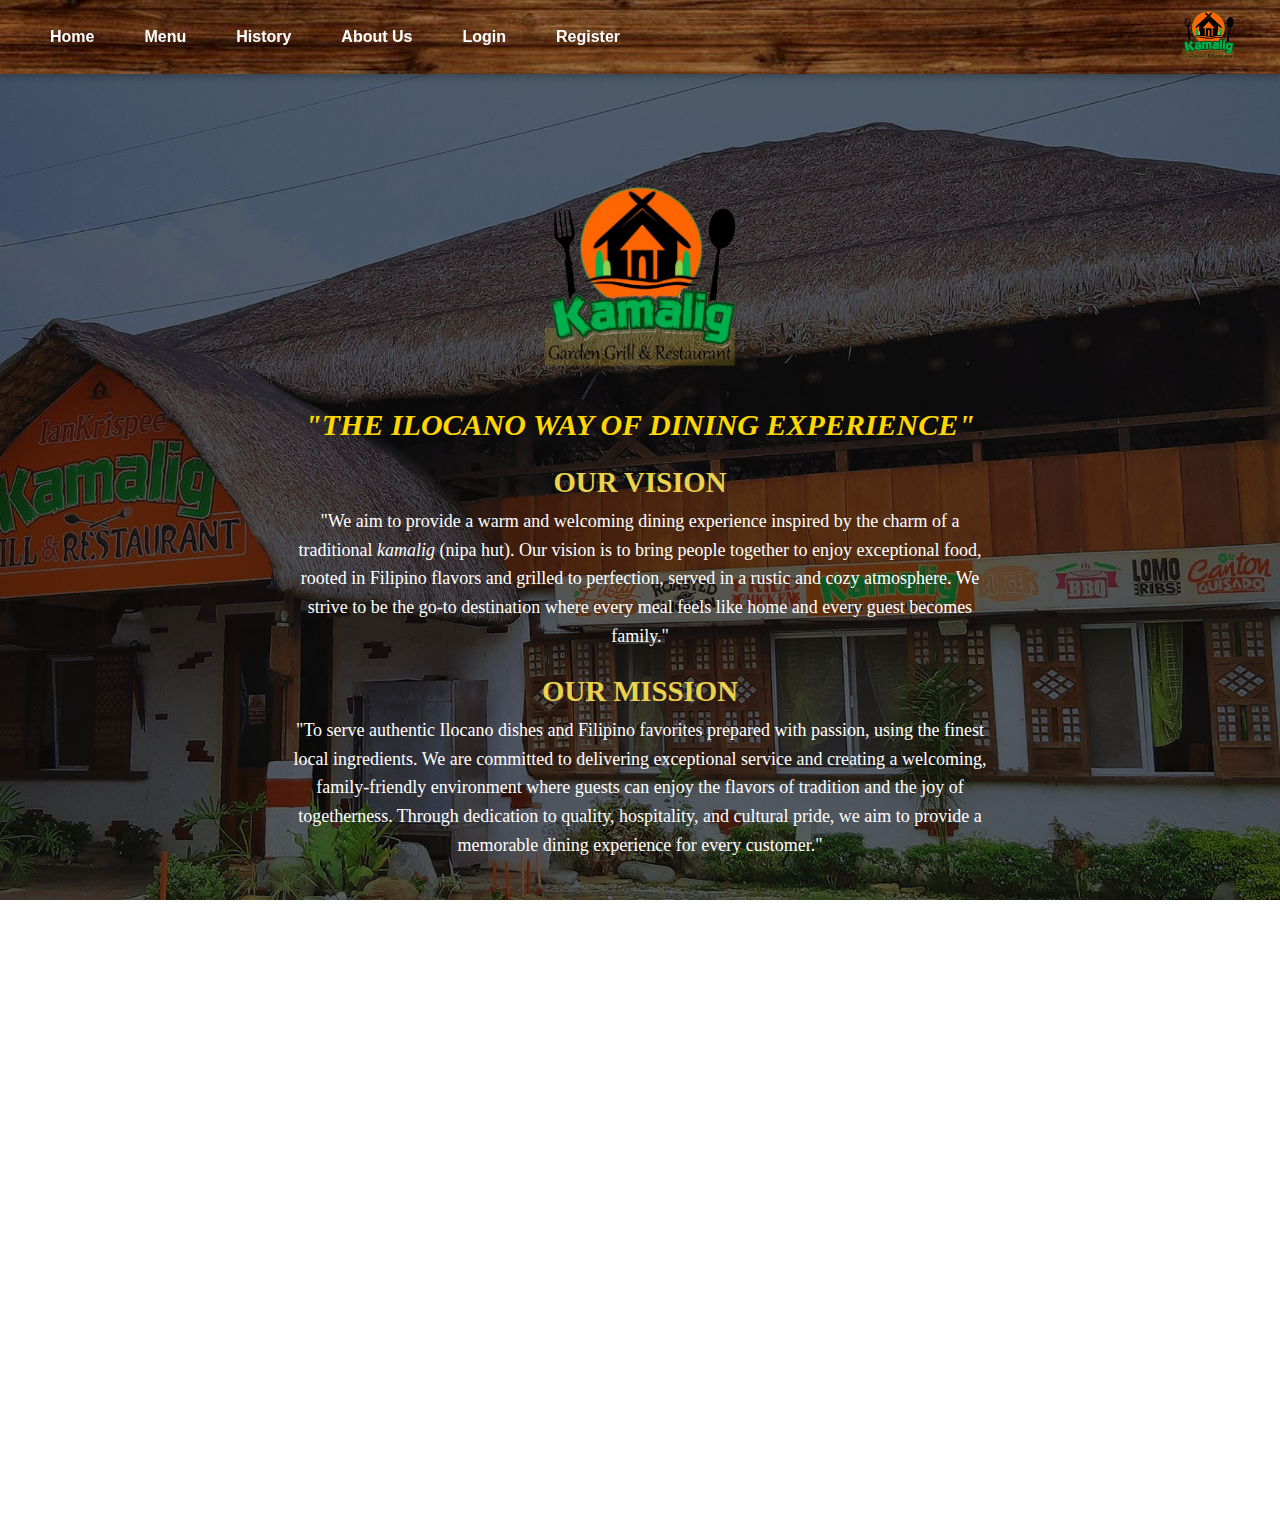
<file: index.html>
<!DOCTYPE html>
<html lang="en">
<head>
    <meta charset="UTF-8">
    <meta name="viewport" content="width=device-width, initial-scale=1.0">
    <title>Kamalig</title>
    <link rel="stylesheet" href="index.css">
</head>
<body>
    <header>
        <nav class="navbar">
            <input type="checkbox" id="menu-toggle">
            <label for="menu-toggle" class="hamburger">
                <div></div>
                <div></div>
                <div></div>
            </label>
            <ul class="nav-links">
                <li><a href="index.html">Home</a></li>
                <li><a href="menu.html">Menu</a></li>
                <li><a href="history.html">History</a></li>
                <li><a href="about.html">About Us</a></li>
                <li><a href="login.html">Login</a></li>
                <li><a href="register.html">Register</a></li>
            </ul>
            <div class="logo">
                <a href="https://www.google.co.id/maps/place/Kamalig+Garden+Grill+%26+Restaurant/">
                    <img src="IMAGES/KAMALIG-removebg-preview(1)(1).png" alt="Restaurant Logo">
                </a>
            </div>
        </nav>
    </header>
    
    <section class="hero">
        <div class="overlay">
            <img src="IMAGES/KAMALIG-removebg-preview(1)(1).png" alt="Restaurant Name and Logo" class="hero-image">
            <h1>"THE ILOCANO WAY OF DINING EXPERIENCE"</h1>
            <div class="vision-section">
                <h2>OUR VISION</h2>
                <p>
                    "We aim to provide a warm and welcoming dining experience 
                    inspired by the charm of a traditional <em>kamalig</em> (nipa hut). Our vision is to bring people 
                    together to enjoy exceptional food, rooted in Filipino flavors and grilled to perfection, 
                    served in a rustic and cozy atmosphere. We strive to be the go-to destination where every 
                    meal feels like home and every guest becomes family."
                </p>
            </div>
            <div class="vision-section">
                <h2>OUR MISSION</h2>
                <p>
                    "To serve authentic Ilocano dishes and Filipino favorites prepared with passion, using the finest local ingredients. We are committed to delivering exceptional service and creating a welcoming, family-friendly environment where guests can enjoy the flavors of tradition and the joy of togetherness. Through dedication to quality, hospitality, and cultural pride, we aim to provide a memorable dining experience for every customer."
                </p>
            </div>
        </div>
    </section>
    
    <footer>
        <div class="footer-content">
            <div class="footer-info">
                <p><strong>Contact Us</strong></p>
                <p>Address: Brgy. 1 San Lorenzo 2900 Laoag City, Philippines</p>
                <p>Phone: +63 995 518 3951 </p>
                <p>Email: kamaliggrill.com</p>
            </div>
            <div class="footer-social">
                <p><strong>Follow Us:</strong></p>
                <a href="https://www.facebook.com/KamaligGrill" target="_blank">Facebook</a> 
                <a href="https://www.instagram.com/kamalig_restaurant" target="_blank">Instagram</a>
                <a href="https://twitter.com" target="_blank">Twitter</a>
            </div>
            <div class="footer-hours">
                <p><strong>Open Hours:</strong></p>
                <p>Monday: 9 AM - 10 PM</p>
                <p>Tuesday: 9 AM - 10 PM</p>
                <p>Wednesday: 9 AM - 10 PM</p>
                <p>Thursday: 9 AM - 10 PM</p>
                <p>Friday: 9 AM - 10 PM</p>
                <p>Saturday: 10 AM - 11 PM</p>
                <p>Sunday: 10 AM - 11 PM</p>
            </div>
        </div>
    </footer>
</body>
</html>
</file>
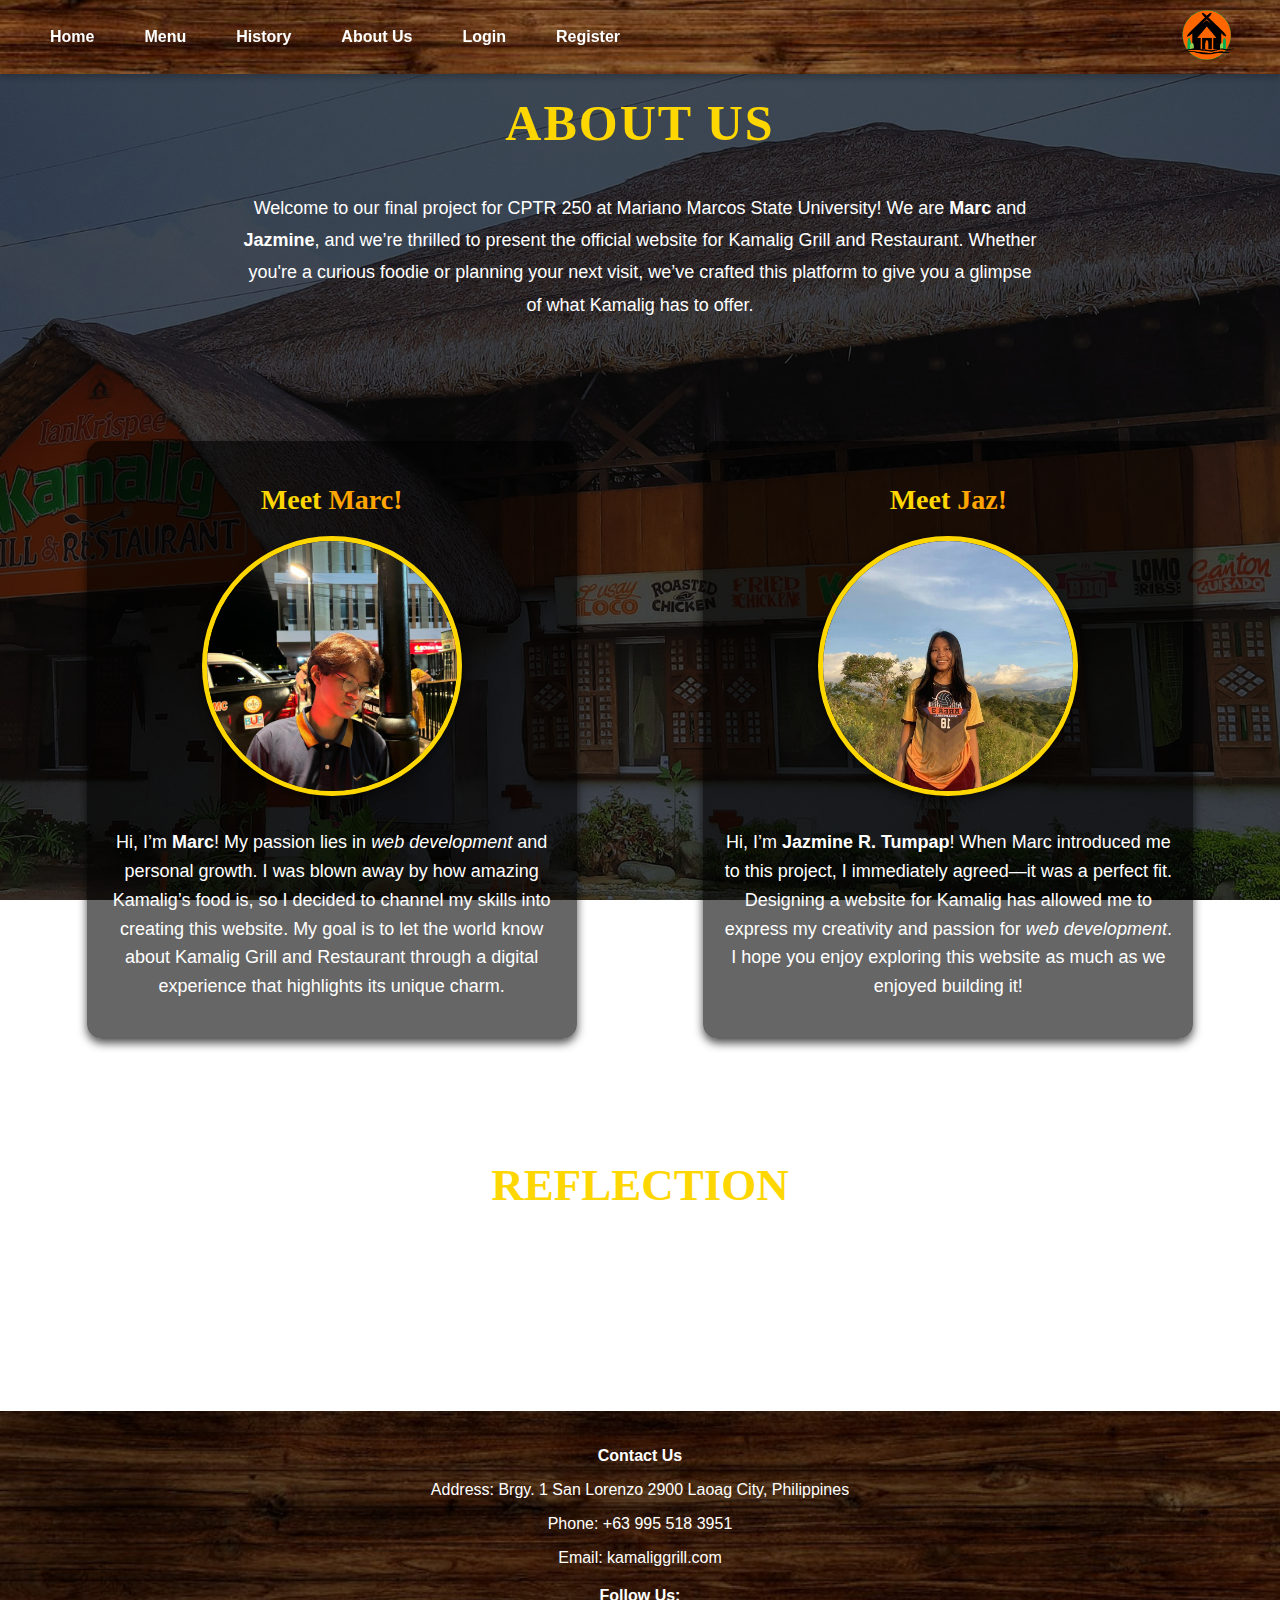
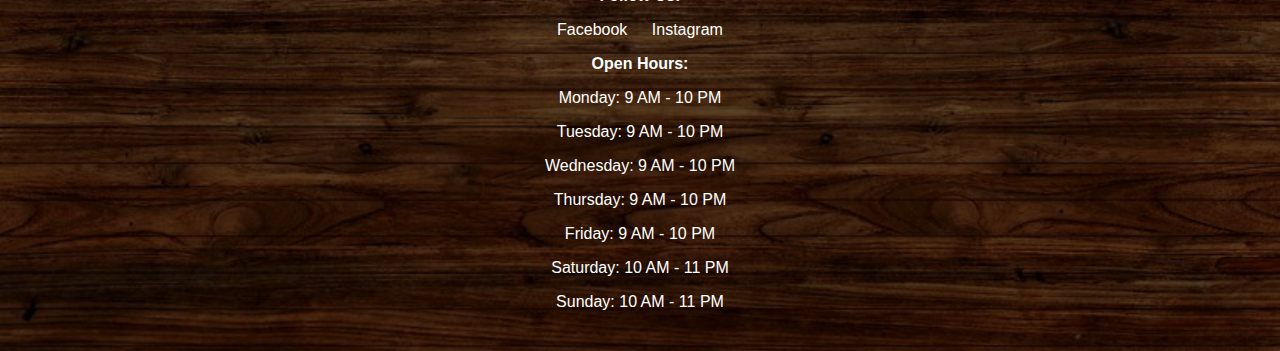
<file: about.html>
<!DOCTYPE html>
<html lang="en">
<head>
    <meta charset="UTF-8">
    <meta name="viewport" content="width=device-width, initial-scale=1.0">
    <title>Kamalig</title>
    <link rel="stylesheet" href="about.css">
</head>
<body>
    <header>
        <nav class="navbar">
                <input type="checkbox" id="menu-toggle">
                <label for="menu-toggle" class="hamburger">
                    <div></div>
                    <div></div>
                    <div></div>
                </label>
            <ul class="nav-links">
                <li><a href="index.html">Home</a></li>
                <li><a href="menu.html">Menu</a></li>
                <li><a href="history.html">History</a></li>
                <li><a href="about.html">About Us</a></li>
                <li><a href="login.html">Login</a></li>
                <li><a href="register.html">Register</a></li>
            </ul>
            <div class="logo">
                <a href="https://www.google.co.id/maps/place/Kamalig"><img src="IMAGES/277777641_347951120684507_4276833218557410685_n.png" alt="Restaurant Logo"></a>
            </div>
        </nav>
    </header>

    <section class="head">
        <h1>ABOUT US</h1>
        <p>Welcome to our final project for CPTR 250 at Mariano Marcos State University! We are <strong>Marc</strong> and <strong>Jazmine</strong>, and we’re thrilled to present the official website for <span>Kamalig Grill and Restaurant</span>. Whether you're a curious foodie or planning your next visit, we’ve crafted this platform to give you a glimpse of what Kamalig has to offer.</p>
    </section>
    
    <section class="pics">
        <div class="pics-text">
            <h2>Meet <span>Marc!</span></h2>
            <div class="pics-img">
                <img src="IMAGES/developer marc.jpg" alt="Photo of Marc">
            </div>
            <p>Hi, I’m <strong>Marc</strong>! My passion lies in <em>web development</em> and personal growth. I was blown away by how amazing Kamalig’s food is, so I decided to channel my skills into creating this website. My goal is to let the world know about Kamalig Grill and Restaurant through a digital experience that highlights its unique charm.</p>
        </div>
        <div class="pics-text">
            <h2>Meet <span>Jaz!</span></h2>
            <div class="pics-img">
                <img src="IMAGES/developer jaz.jpg" alt="Photo of Jazmine">
            </div>
            <p>Hi, I’m <strong>Jazmine R. Tumpap</strong>! When Marc introduced me to this project, I immediately agreed—it was a perfect fit. Designing a website for Kamalig has allowed me to express my creativity and passion for <em>web development</em>. I hope you enjoy exploring this website as much as we enjoyed building it!</p>
        </div>
    </section>
    
    <section class="reflect">
        <h1>REFLECTION</h1>
        <p>Throughout this project, we discovered the value of teamwork, creativity, and problem-solving. It gave us an opportunity to combine our ideas and skills into something meaningful. We poured our hearts into this project, and we hope you see that reflected in the final result!</p>
        <p>Thank you for visiting our site! <strong>Explore</strong>, enjoy, and let us know what you think!</p>
    </section>
    
    <footer>
        <div class="footer-content">
            <div class="footer-info">
                <p><strong>Contact Us</strong></p>
                <p>Address: Brgy. 1 San Lorenzo 2900 Laoag City, Philippines</p>
                <p>Phone: +63 995 518 3951 </p>
                <p>Email: kamaliggrill.com</p>
            </div>
            <div class="footer-social">
                <p><strong>Follow Us:</strong></p>
                <a href="https://www.facebook.com/KamaligGrill" target="_blank">Facebook</a> 
                <a href="https://www.instagram.com/kamalig_restaurant?utm_source=ig_web_button_share_sheet&igsh=ZDNlZDc0MzIxNw==" target="_blank">Instagram</a>
                
            </div>
            <div class="footer-hours">
                <p><strong>Open Hours:</strong></p>
                <p>Monday: 9 AM - 10 PM</p>
                <p>Tuesday: 9 AM - 10 PM</p>
                <p>Wednesday: 9 AM - 10 PM</p>
                <p>Thursday: 9 AM - 10 PM</p>
                <p>Friday: 9 AM - 10 PM</p>
                <p>Saturday: 10 AM - 11 PM</p>
                <p>Sunday: 10 AM - 11 PM</p>
            </div>
        </div>
    </footer>
</body>
</html>
</file>
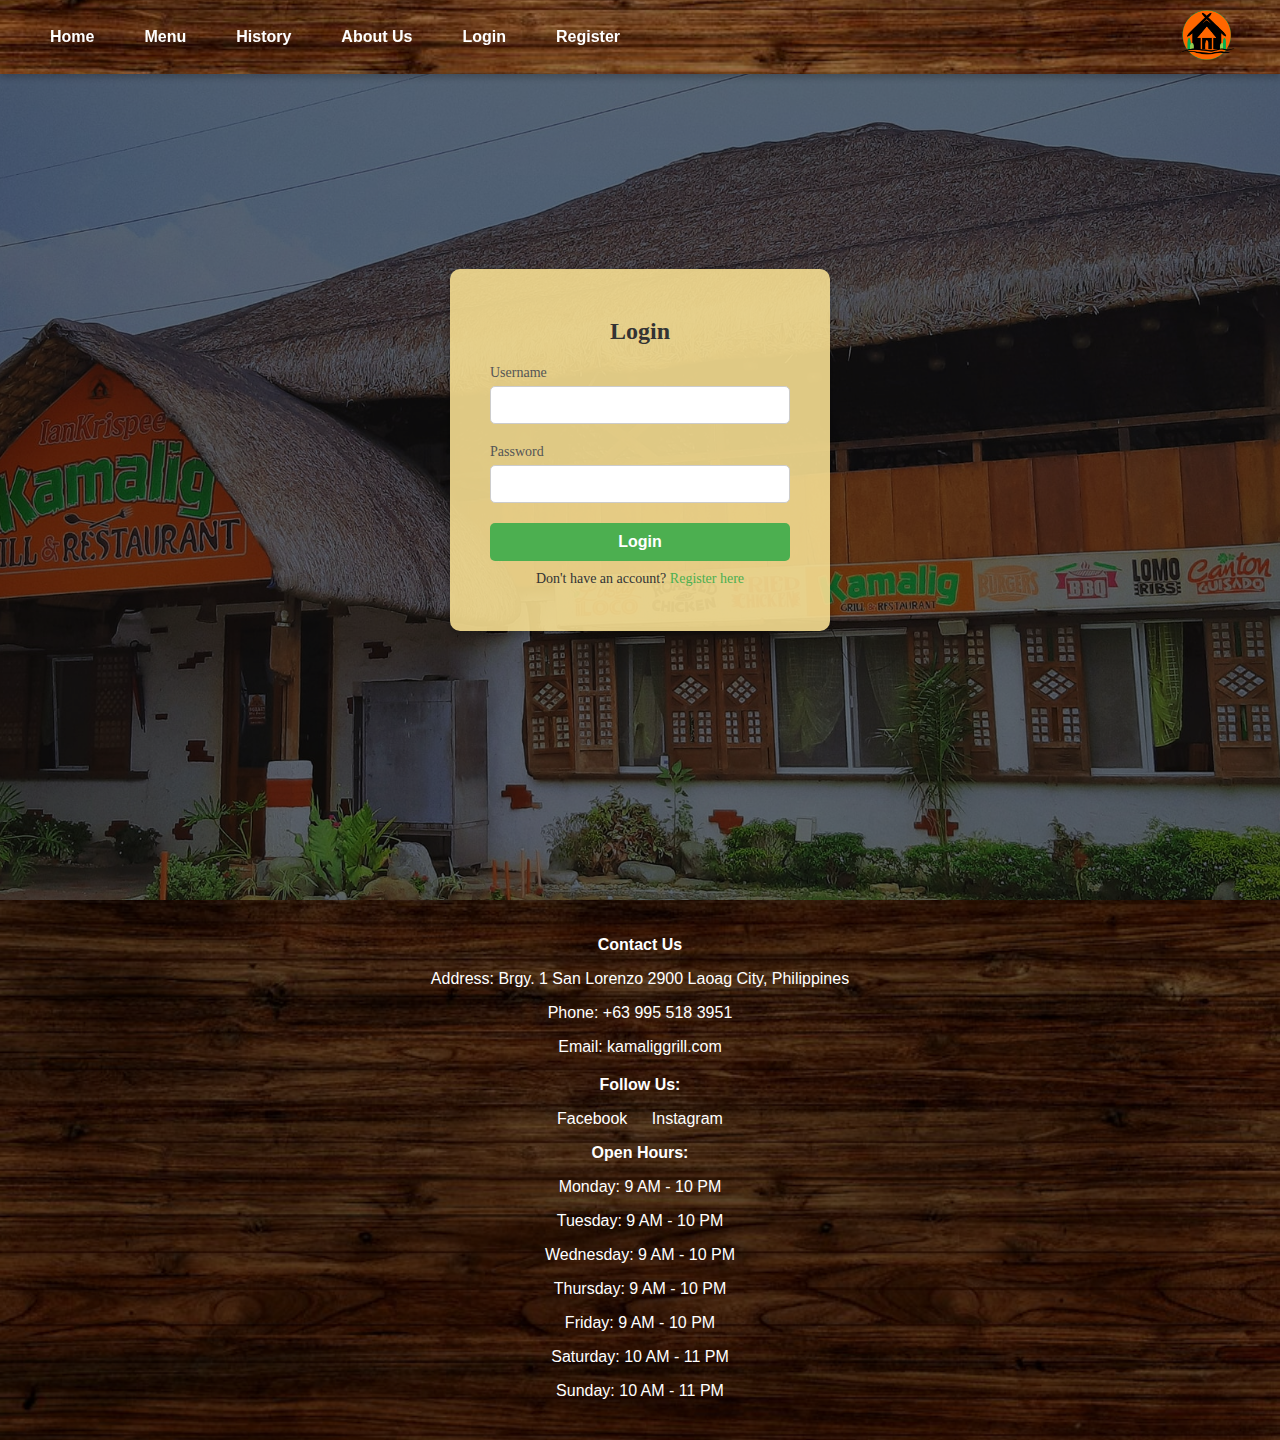
<file: login.html>
<!DOCTYPE html>
<html lang="en">
<head>
    <meta charset="UTF-8">
    <meta name="viewport" content="width=device-width, initial-scale=1.0">
    <title>Login - Kamalig</title>
    <link rel="stylesheet" href="login.css">
</head>
<body>
    <header>
        <nav class="navbar">
            <input type="checkbox" id="menu-toggle">
            <label for="menu-toggle" class="hamburger">
                <div></div>
                <div></div>
                <div></div>
            </label>
            <ul class="nav-links">
                <li><a href="index.html">Home</a></li>
                <li><a href="menu.html">Menu</a></li>
                <li><a href="history.html">History</a></li>
                <li><a href="about.html">About Us</a></li>
                <li><a href="login.html">Login</a></li>
                <li><a href="register.html">Register</a></li>
            </ul>
            <div class="logo">
                <a href="https://www.google.co.id/maps/place/Kamalig"><img src="IMAGES/277777641_347951120684507_4276833218557410685_n.png" alt="Restaurant Logo"></a>
            </div>
        </nav>
    </header>

    <section class="login-container">
        <div class="login-box">
            <h2>Login</h2>
            <form action="#" method="POST">
                <div class="input-box">
                    <label for="username">Username</label>
                    <input type="text" id="username" name="username">
                </div>
                <div class="input-box">
                    <label for="password">Password</label>
                    <input type="password" id="password" name="password">
                </div>
                <button type="submit" class="login-btn">Login</button>
                <p class="register-link">Don't have an account? <a href="register.html">Register here</a></p>
            </form>
        </div>
    </section>

    <footer>
        <div class="footer-content">
            <div class="footer-info">
                <p><strong>Contact Us</strong></p>
                <p>Address: Brgy. 1 San Lorenzo 2900 Laoag City, Philippines</p>
                <p>Phone: +63 995 518 3951 </p>
                <p>Email: kamaliggrill.com</p>
            </div>
            <div class="footer-social">
                <p><strong>Follow Us:</strong></p>
                <a href="https://www.facebook.com/KamaligGrill" target="_blank">Facebook</a> 
                <a href="https://www.instagram.com/kamalig_restaurant?utm_source=ig_web_button_share_sheet&igsh=ZDNlZDc0MzIxNw==" target="_blank">Instagram</a>
                
            </div>
            <div class="footer-hours">
                <p><strong>Open Hours:</strong></p>
                <p>Monday: 9 AM - 10 PM</p>
                <p>Tuesday: 9 AM - 10 PM</p>
                <p>Wednesday: 9 AM - 10 PM</p>
                <p>Thursday: 9 AM - 10 PM</p>
                <p>Friday: 9 AM - 10 PM</p>
                <p>Saturday: 10 AM - 11 PM</p>
                <p>Sunday: 10 AM - 11 PM</p>
            </div>
        </div>
    </footer>
</body>
</html>
</file>
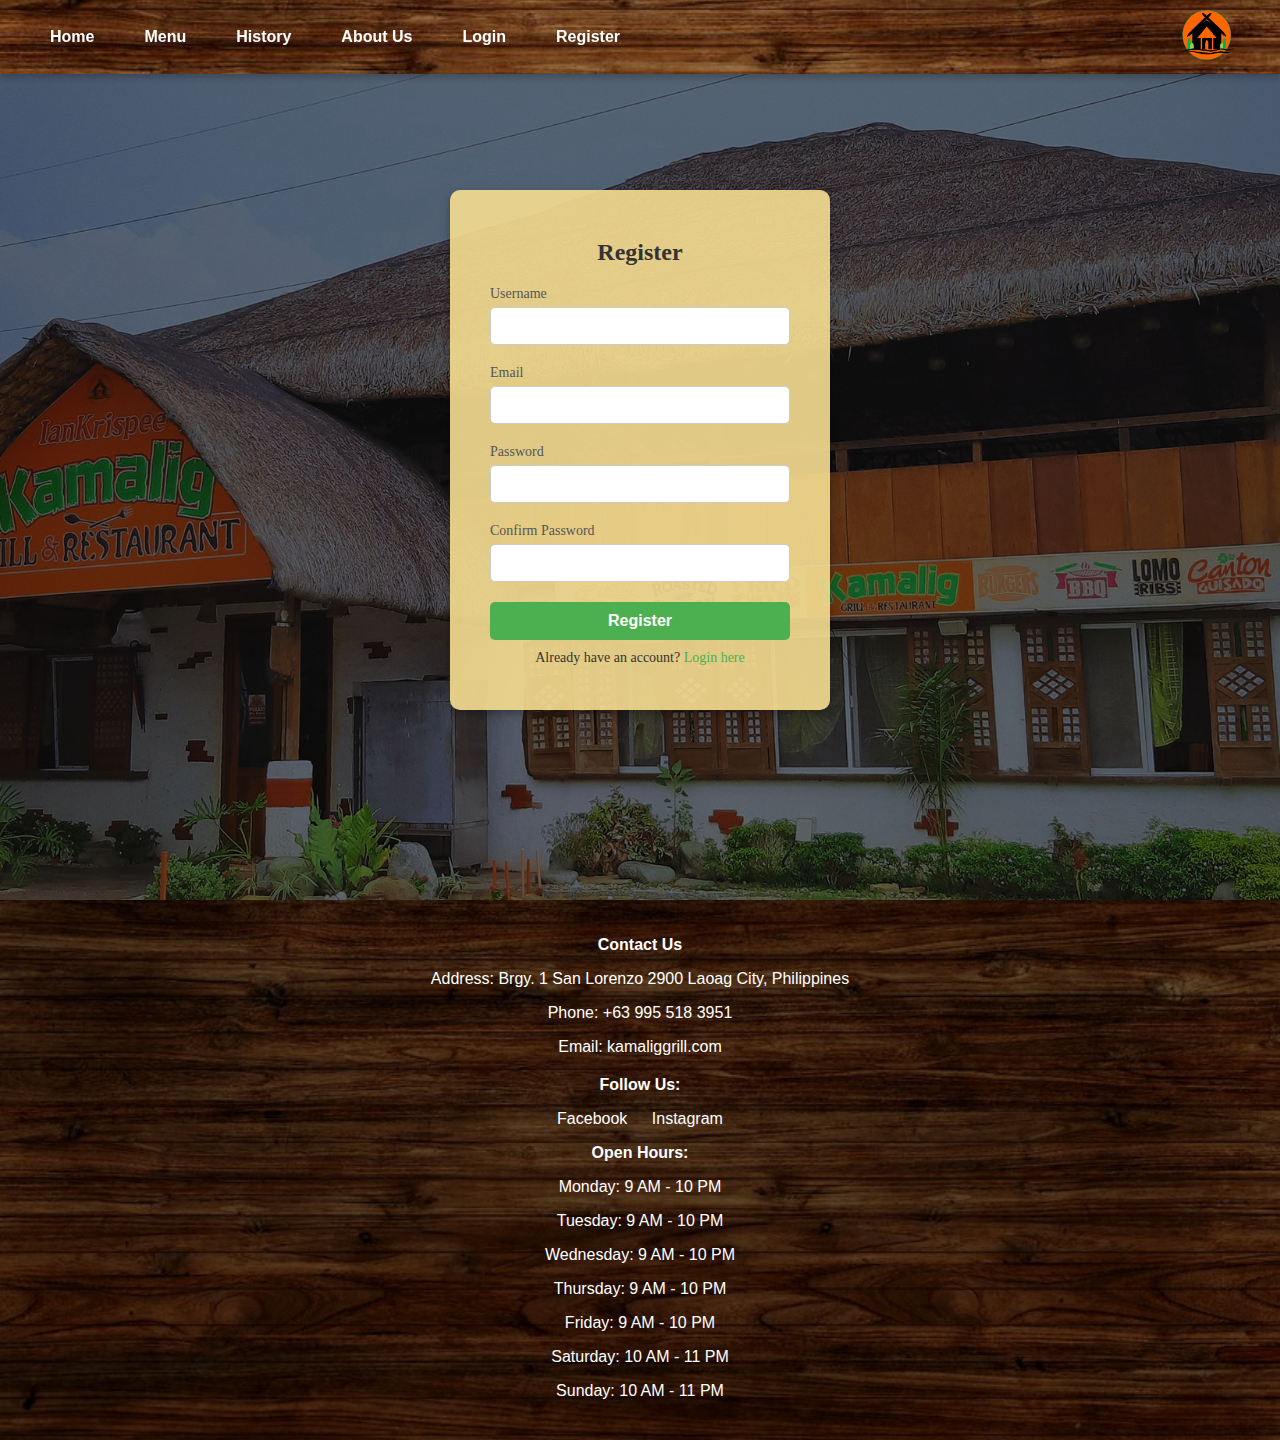
<file: register.html>
<!DOCTYPE html>
<html lang="en">
<head>
    <meta charset="UTF-8">
    <meta name="viewport" content="width=device-width, initial-scale=1.0">
    <title>Register - Kamalig</title>
    <link rel="stylesheet" href="login.css">
</head>
<body>
    <header>
        <nav class="navbar">
            <input type="checkbox" id="menu-toggle">
            <label for="menu-toggle" class="hamburger">
                <div></div>
                <div></div>
                <div></div>
            </label>
            <ul class="nav-links">
                <li><a href="index.html">Home</a></li>
                <li><a href="menu.html">Menu</a></li>
                <li><a href="history.html">History</a></li>
                <li><a href="about.html">About Us</a></li>
                <li><a href="login.html">Login</a></li>
                <li><a href="register.html">Register</a></li>
            </ul>
            <div class="logo">
                <a href="https://www.google.co.id/maps/place/Kamalig"><img src="IMAGES/277777641_347951120684507_4276833218557410685_n.png" alt="Restaurant Logo"></a>
            </div>
        </nav>
    </header>

    <section class="login-container">
        <div class="login-box">
            <h2>Register</h2>
            <form action="#" method="POST">
                <div class="input-box">
                    <label for="username">Username</label>
                    <input type="text" id="username" name="username">
                </div>
                <div class="input-box">
                    <label for="email">Email</label>
                    <input type="email" id="email" name="email">
                </div>
                <div class="input-box">
                    <label for="password">Password</label>
                    <input type="password" id="password" name="password">
                </div>
                <div class="input-box">
                    <label for="confirm-password">Confirm Password</label>
                    <input type="password" id="confirm-password" name="confirm-password">
                </div>
                <button type="submit" class="login-btn">Register</button>
                <p class="register-link">Already have an account? <a href="login.html">Login here</a></p>
            </form>
        </div>
    </section>

    <footer>
        <div class="footer-content">
            <div class="footer-info">
                <p><strong>Contact Us</strong></p>
                <p>Address: Brgy. 1 San Lorenzo 2900 Laoag City, Philippines</p>
                <p>Phone: +63 995 518 3951 </p>
                <p>Email: kamaliggrill.com</p>
            </div>
            <div class="footer-social">
                <p><strong>Follow Us:</strong></p>
                <a href="https://www.facebook.com/KamaligGrill" target="_blank">Facebook</a> 
                <a href="https://www.instagram.com/kamalig_restaurant?utm_source=ig_web_button_share_sheet&igsh=ZDNlZDc0MzIxNw==" target="_blank">Instagram</a>
                
            </div>
            <div class="footer-hours">
                <p><strong>Open Hours:</strong></p>
                <p>Monday: 9 AM - 10 PM</p>
                <p>Tuesday: 9 AM - 10 PM</p>
                <p>Wednesday: 9 AM - 10 PM</p>
                <p>Thursday: 9 AM - 10 PM</p>
                <p>Friday: 9 AM - 10 PM</p>
                <p>Saturday: 10 AM - 11 PM</p>
                <p>Sunday: 10 AM - 11 PM</p>
            </div>
        </div>
    </footer>
</body>
</html>
</file>
<file: login.css>
body, ul {
    margin: 0;
    padding: 0;
    box-sizing: border-box;
    height: 100%;
}

html, body {
    margin: 0;
    padding: 0;
    overflow-x: hidden; 
    width: 100%; 
}

/* Navigation Bar */
.navbar {
    background: url('IMAGES/wood-material-background-wallpaper-texture-concept_53876-30247.jpg') center/cover no-repeat;
    padding: 10px 15px;
    display: flex;
    justify-content: space-between;
    align-items: center;
    box-shadow: 0 4px 6px rgba(0, 0, 0, 0.2);
    position: fixed;
    top: 0;
    left: 0;
    width: 100%; 
    z-index: 10;
    box-sizing: border-box; 
    font-family: 'Arial', sans-serif;
}

/* Logo */
.logo img {
    height: 50px;
    width: auto;
    object-fit: contain;
    margin-right: 30px;
    z-index: 2;
}

.nav-links {
    list-style: none;
    display: flex;
    gap: 20px;
    margin-left: 20px;
    z-index: 2;
}

.nav-links a {
    text-decoration: none;
    color: white;
    font-weight: bold;
    padding: 10px 15px;
    border-radius: 5px;
    transition: background 0.3s;
}

.nav-links a:hover {
    background: rgba(255, 255, 255, 0.2);
}

.login-container {
    display: flex;
    justify-content: center;
    align-items: center;
    height: 100vh;
    background: url('IMAGES/KAMALIG\ COVER.jpg') center/cover no-repeat;
    position: relative;
}

.login-container::after {
    content: '';
    position: absolute;
    top: 0;
    left: 0;
    width: 100%;
    height: 100%;
    background: rgba(0, 0, 0, 0.5); 
    z-index: 1;
}

/* Login Form Box */
.login-box {
    position: relative;
    z-index: 2;
    background: rgba(246, 222, 145, 0.9);
    padding: 30px 40px;
    border-radius: 10px;
    box-shadow: 0 4px 10px rgba(0, 0, 0, 0.3);
    text-align: center;
    width: 300px;
}

/* Login Box Heading */
.login-box h2 {
    margin-bottom: 20px;
    font-size: 24px;
    font-weight: bold;
    color: #333;
}

/* Input Fields */
.input-box {
    margin-bottom: 20px;
    text-align: left;
}

.input-box label {
    font-size: 14px;
    color: #555;
    margin-bottom: 5px;
    display: block;
}

.input-box input {
    width: 100%;
    padding: 10px;
    border: 1px solid #ccc;
    border-radius: 5px;
    font-size: 14px;
    box-sizing: border-box;
}

.input-box input:focus {
    border-color: #4CAF50;
    outline: none;
}

.login-btn {
    display: block;
    width: 100%;
    padding: 10px;
    font-size: 16px;
    font-weight: bold;
    color: white;
    background-color: #4CAF50;
    border: none;
    border-radius: 5px;
    cursor: pointer;
    transition: background 0.3s ease;
}

.login-btn:hover {
    background-color: #45A049;
}

.register-link {
    margin-top: 10px;
    font-size: 14px;
    color: #333;
}

.register-link a {
    color: #4CAF50;
    text-decoration: none;
}

.register-link a:hover {
    text-decoration: underline;
}

/* Footer Styling */
footer {
    background: url('IMAGES/wood-material-background-wallpaper-texture-concept_53876-30247.jpg') center/cover no-repeat;
    color: white;
    padding: 20px 0;
    text-align: center;
    margin-top: 0;
    margin-bottom: 0;
    position: relative;
    font-family: 'Arial', sans-serif;
}

footer::after {
    content: '';
    position: absolute;
    top: 0;
    left: 0;
    right: 0;
    bottom: 0;
    background: rgba(0, 0, 0, 0.4); 
    z-index: 1; 
}

/* Footer Content */
.footer-content {
    max-width: 1200px;
    margin: 0 auto;
    padding: 0 20px;
    z-index: 2; 
    position: relative;
}

/* Footer Links */
.footer-hours {
    margin-bottom: 20px;
}

.footer-hours a {
    color: #fff;
    text-decoration: none;
    margin: 0 10px;
    font-size: 16px;
}

.footer-hours a:hover {
    color: #4CAF50;
}

/* Footer Info */
.footer-info {
    margin-bottom: 20px;
}

/* Footer Social Links */
.footer-social a {
    color: #fff;
    text-decoration: none;
    font-size: 16px;
    margin: 0 10px;
}

.footer-social a:hover {
    color: #4CAF50;
}

/* Responsive Design */
@media (max-width: 768px) {
    .navbar {
        padding: 10px;
    }

    .logo img {
        height: 50px;
        width: 100px;
        margin-left: 10%;
        float: right;
    }

    .login-box {
        width: 90%;
        max-width: 350px;
        padding: 20px;
    }
    .footer-content {
        padding: 0 15px;
    }
}
/* Hamburger Menu for Smaller Screens */
.hamburger {
    display: none;
    flex-direction: column;
    cursor: pointer;
    z-index: 12;
}

.hamburger div {
    width: 25px;
    height: 3px;
    background: white;
    margin: 3px 0;
    transition: 0.3s;
}

/* Checkbox for Toggle */
#menu-toggle {
    display: none;
}

#menu-toggle:checked ~ .nav-links {
    display: flex;
    flex-direction: column;
    position: absolute;
    top: 100%;
    right: 0;
    left: 0;
    gap: 10px;
    padding: 10px 0;
    z-index: 11; /* Ensure that nav-links appear above other content */
}
@media (max-width: 768px) {
    .nav-links {
        display: none;
        position: absolute;
        top: 100%;
        right: 0;
        left: 0;
        gap: 10px;
        padding: 10px 0;
        z-index: 10; /* Ensure nav-links appear correctly */
    }

    .hamburger {
        display: flex;
    }
}
</file>
<file: index.css>
/* General Reset */
body, ul {
    margin: 0;
    padding: 0;
    box-sizing: border-box;
    height: 100%;
}

/* Navigation Bar */
html, body {
    margin: 0;
    padding: 0;
    overflow-x: hidden;
    width: 100%;
}

/* Navigation Bar */
.navbar {
    background: url('IMAGES/wood-material-background-wallpaper-texture-concept_53876-30247.jpg') center/cover no-repeat;
    padding: 10px 15px;
    display: flex;
    justify-content: space-between;
    align-items: center;
    box-shadow: 0 4px 6px rgba(0, 0, 0, 0.2);
    position: fixed;
    top: 0;
    left: 0;
    width: 100%;
    z-index: 10;
    box-sizing: border-box;
    font-family: 'Arial', sans-serif;
}

/* Logo */
.logo img {
    height: 50px;
    width: auto;
    object-fit: contain;
    margin-right: 30px;
    z-index: 2;
}

/* Navigation Links */
.nav-links {
    list-style: none;
    display: flex;
    gap: 20px;
    margin-left: 20px;
    z-index: 2;  
}

.nav-links a {
    text-decoration: none;
    color: white;
    font-weight: bold;
    padding: 10px 15px;
    border-radius: 5px;
    transition: background 0.3s;
}

.nav-links a:hover {
    background: rgba(255, 255, 255, 0.2);
}

body {
    height: 100vh;
    background: url('IMAGES/KAMALIG\ COVER.jpg') center/cover no-repeat;
}

.hamburger {
    display: none;
    flex-direction: column;
    cursor: pointer;
    z-index: 12;
}

.hamburger div {
    width: 25px;
    height: 3px;
    background: white;
    margin: 3px 0;
    transition: 0.3s;
}

/* Checkbox for Toggle */
#menu-toggle {
    display: none;
}

#menu-toggle:checked ~ .nav-links {
    display: flex;
    flex-direction: column;
    position: absolute;
    top: 100%;
    right: 0;
    left: 0;
    gap: 10px;
    padding: 10px 0;
    z-index: 11; 
}

@media (max-width: 768px) {
    .nav-links {
        display: none;
        position: absolute;
        @media (max-width: 768px) {
    .nav-links {
        display: none;
        position: absolute;
        top: 100%;
        right: 0;
        left: 0;
        gap: 10px;
        padding: 10px 0;
        z-index: 10; 
    }

    .hamburger {
        display: flex;
    }
}
        top: 100%;
        right: 0;
        left: 0;
        gap: 10px;
        padding: 10px 0;
        z-index: 10; 
    }

    .hamburger {
        display: flex;
    }
}

/* Hero Section */
.hero {
    display: flex;
    align-items: center;
    justify-content: center;
    position: relative;
    text-align: center;
    color: #fff;
    padding: 20px;
    background-color: rgba(0, 0, 0, 0.537);
}

.overlay {
    margin-top: 5%;
    padding: 100px;
    border-radius: 10px;
}

.hero-image {
    width: 200px;
    margin-bottom: 1rem;
}

h1 {
    font-size: 30px;
    margin-bottom: 1rem;
    font-family: 'Georgia', serif;
    font-style: italic;
    color: #FFD700;
}

.vision-section {
    margin: 1.5rem 0;
}

.vision-section h2 {
    font-size: 1.8rem;
    margin-bottom: 0.5rem;
    font-weight: bold;
    color: #ead24c;
}

.vision-section p {
    font-size: 18px;
    line-height: 1.6;
    max-width: 700px;
    margin: 0 auto;
}

/* Footer Styling */
footer {
    background: url('IMAGES/wood-material-background-wallpaper-texture-concept_53876-30247.jpg') center/cover no-repeat;
    color: white;
    padding: 20px 0;
    text-align: center;
    position: relative;
    font-family: 'Arial', sans-serif;
}

footer::after {
    content: '';
    position: absolute;
    top: 0;
    left: 0;
    right: 0;
    bottom: 0;
    background: rgba(0, 0, 0, 0.4);
    z-index: 1;
}

.footer-content {
    max-width: 1200px;
    margin: 0 auto;
    padding: 0 20px;
    z-index: 2;
    position: relative;
}

.footer-links {
    margin-bottom: 20px;
}

.footer-links a {
    color: #fff;
    text-decoration: none;
    margin: 0 10px;
    font-size: 16px;
}

.footer-links a:hover {
    color: #4CAF50;
}

.footer-info {
    margin-bottom: 20px;
}

.footer-social a {
    color: #fff;
    text-decoration: none;
    font-size: 16px;
    margin: 0 10px;
}

.footer-social a:hover {
    color: #4CAF50;
}
</file>
<file: about.css>
/* General Reset */
body, ul {
    margin: 0;
    padding: 0;
    box-sizing: border-box;
    height: 100%;
}

/* Navigation Bar */
html, body {
    margin: 0;
    padding: 0;
    overflow-x: hidden; 
    width: 100%;
}

/* Navigation Bar */
.navbar {
    background: url('IMAGES/wood-material-background-wallpaper-texture-concept_53876-30247.jpg') center/cover no-repeat;
    padding: 10px 15px;
    display: flex;
    justify-content: space-between;
    align-items: center;
    box-shadow: 0 4px 6px rgba(0, 0, 0, 0.2);
    position: fixed;
    top: 0;
    left: 0;
    width: 100%; 
    z-index: 10;
    box-sizing: border-box; 
    font-family: 'Arial', sans-serif;
}


/* Logo */
.logo img {
    height: 50px;
    width: auto;
    object-fit: contain;
    margin-right: 30px;
    z-index: 2;
}

/* Navigation Links */
.nav-links {
    list-style: none;
    display: flex;
    gap: 20px;
    margin-left: 20px;
    z-index: 2;
}

.nav-links a {
    text-decoration: none;
    color: white;
    font-weight: bold;
    padding: 10px 15px;
    border-radius: 5px;
    transition: background 0.3s;
}

.nav-links a:hover {
    background: rgba(255, 255, 255, 0.2);
}

/* General Styling */
body {
    background: url('IMAGES/about cover.png') center/cover no-repeat fixed;
    font-family: 'Arial', sans-serif;
    margin: 0;
    padding: 0;
    color: white;
}

h1, h2 {
    font-family: 'Georgia', serif;
}

/* Head Section */
.head {
    text-align: center;
    padding: 60px 20px;
}

.head h1 {
    font-size: 50px;
    color: #FFD700;
    letter-spacing: 2px;
    margin-bottom: 20px;
    animation: fadeIn 1.5s ease-in-out;
}

.head p {
    margin: 0 auto;
    max-width: 800px;
    font-size: 18px;
    line-height: 1.8;
    padding: 20px;
    border-radius: 10px;
    animation: slideIn 1s ease-in-out;
}

/* Pics Section */
.pics {
    display: flex;
    justify-content: space-evenly;
    flex-wrap: wrap;
    gap: 40px;
    margin: 40px auto;
}

.pics-text {
    max-width: 450px;
    text-align: center;
    background: rgba(0, 0, 0, 0.6);
    padding: 20px;
    border-radius: 15px;
    box-shadow: 0 4px 10px rgba(0, 0, 0, 0.7);
    transition: transform 0.3s ease-in-out;
}

.pics-text:hover {
    transform: scale(1.05);
}

.pics-text h2 {
    font-size: 28px;
    color: #FFD700;
    margin-bottom: 10px;
}

.pics-text h2 span {
    color: #FFA500;
}

.pics-img img {
    width: 250px;
    height: 250px;
    border-radius: 50%;
    border: 5px solid #FFD700;
    object-fit: cover;
    margin: 10px auto;
    box-shadow: 0 4px 10px rgba(0, 0, 0, 0.5);
    transition: transform 0.5s;
}

.pics-img img:hover {
    transform: scale(1.1) rotate(5deg);
}

.pics-text p {
    font-size: 18px;
    line-height: 1.6;
}

/* Reflection Section */
.reflect {
    text-align: center;
    padding: 50px 20px;
    margin-top: 40px;
}

.reflect h1 {
    font-size: 45px;
    color: #FFD700;
    margin-bottom: 20px;
    animation: fadeIn 1.5s;
}

.reflect p {
    margin: 0 auto;
    max-width: 800px;
    font-size: 18px;
    line-height: 1.8;
    animation: slideIn 1.2s ease-in-out;
}

/* Footer Styling */
footer {
    background: url('IMAGES/wood-material-background-wallpaper-texture-concept_53876-30247.jpg') center/cover no-repeat;
    color: white;
    padding: 20px 0;
    text-align: center;
    margin-top: 0;
    margin-bottom: 0;
    position: relative;
    font-family: 'Arial', sans-serif;
}

footer::after {
    content: '';
    position: absolute;
    top: 0;
    left: 0;
    right: 0;
    bottom: 0;
    background: rgba(0, 0, 0, 0.4);
    z-index: 1; 
}

/* Footer Content */
.footer-content {
    max-width: 1200px;
    margin: 0 auto;
    padding: 0 20px;
    z-index: 2; 
    position: relative;
}

/* Footer Links */
.footer-hours {
    margin-bottom: 20px;
}

.footer-hours a {
    color: #fff;
    text-decoration: none;
    margin: 0 10px;
    font-size: 16px;
}

.footer-hours a:hover {
    color: #4CAF50;
}

/* Footer Info */
.footer-info {
    margin-bottom: 20px;
}

/* Footer Social Links */
.footer-social a {
    color: #fff;
    text-decoration: none;
    font-size: 16px;
    margin: 0 10px;
}

.footer-social a:hover {
    color: #4CAF50;
}

/* Responsive Design */
@media screen and (max-width: 768px) {
    /* Navigation */
    .navbar {
        padding: 10px;
        
    }

    .logo img {
        height: 50px;
        width: 100px;
        margin-left: 10%;
        float: right;
    }

    .pics {
        flex-direction: column;
        align-items: center;
    }

    .pics-text {
        max-width: 90%;
        margin: 10px auto;
    }

    .pics-img img {
        width: 200px;
        height: 200px;
    }

    .head h1 {
        font-size: 36px;
        margin-top: 50%;
    }

    .head p {
        font-size: 16px;
    }

    .reflect h1 {
        font-size: 36px;
    }

    .reflect p {
        font-size: 16px;
    }

    footer {
        padding: 15px 0;
    }

    .footer-content {
        padding: 0 10px;
    }
}

.hamburger {
    display: none;
    flex-direction: column;
    cursor: pointer;
    z-index: 12;
}

.hamburger div {
    width: 25px;
    height: 3px;
    background: white;
    margin: 3px 0;
    transition: 0.3s;
}

#menu-toggle {
    display: none;
}

#menu-toggle:checked ~ .nav-links {
    display: flex;
    flex-direction: column;
    position: absolute;
    top: 100%;
    right: 0;
    left: 0;
    gap: 10px;
    padding: 10px 0;
    z-index: 11; 
}
@media (max-width: 768px) {
    .nav-links {
        display: none;
        position: absolute;
        top: 100%;
        right: 0;
        left: 0;
        gap: 10px;
        padding: 10px 0;
        z-index: 10; 
    }

    .hamburger {
        display: flex;
    }
}
</file>
